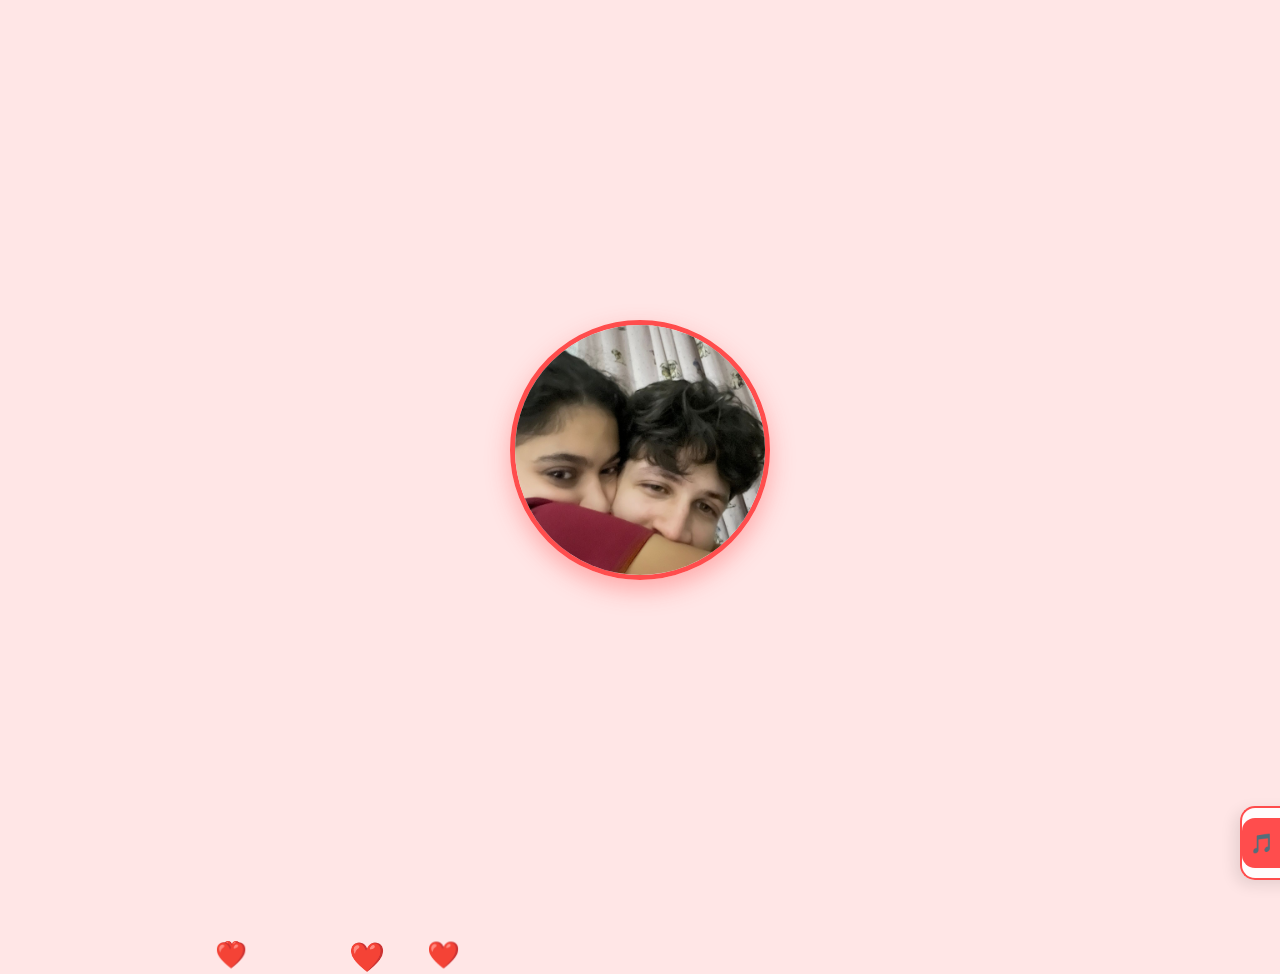
<file: index.html>
<!DOCTYPE html>
<html lang="pt-BR">
<head>
    <meta charset="UTF-8">
    <meta name="viewport" content="width=device-width, initial-scale=1.0">
    <title>Para Mirella ❤️</title>
    <link rel="stylesheet" href="css/style.css">
</head>
<body>
    <div id="hearts-container"></div>

    <div class="center-container">
        <img src="img/mi e eu .jpg" alt="Nossa foto" class="floating-img" id="botao-foto">
    </div>

    <div id="transition-overlay"></div>

    <div id="mini-player" class="mini-player closed">
        <button id="toggle-player" class="toggle-btn">🎵</button>
        <div class="player-content">
            <span>Nossa Música</span>
            <audio id="audio-track" controls loop>
                <source src="Taylor Swift - Wood (Lyrics).mp3" type="audio/mpeg">
                Seu navegador não suporta o elemento de áudio.
            </audio>
        </div>
    </div>

    <script src="js/script.js"></script>
</body>
</html>
</file>
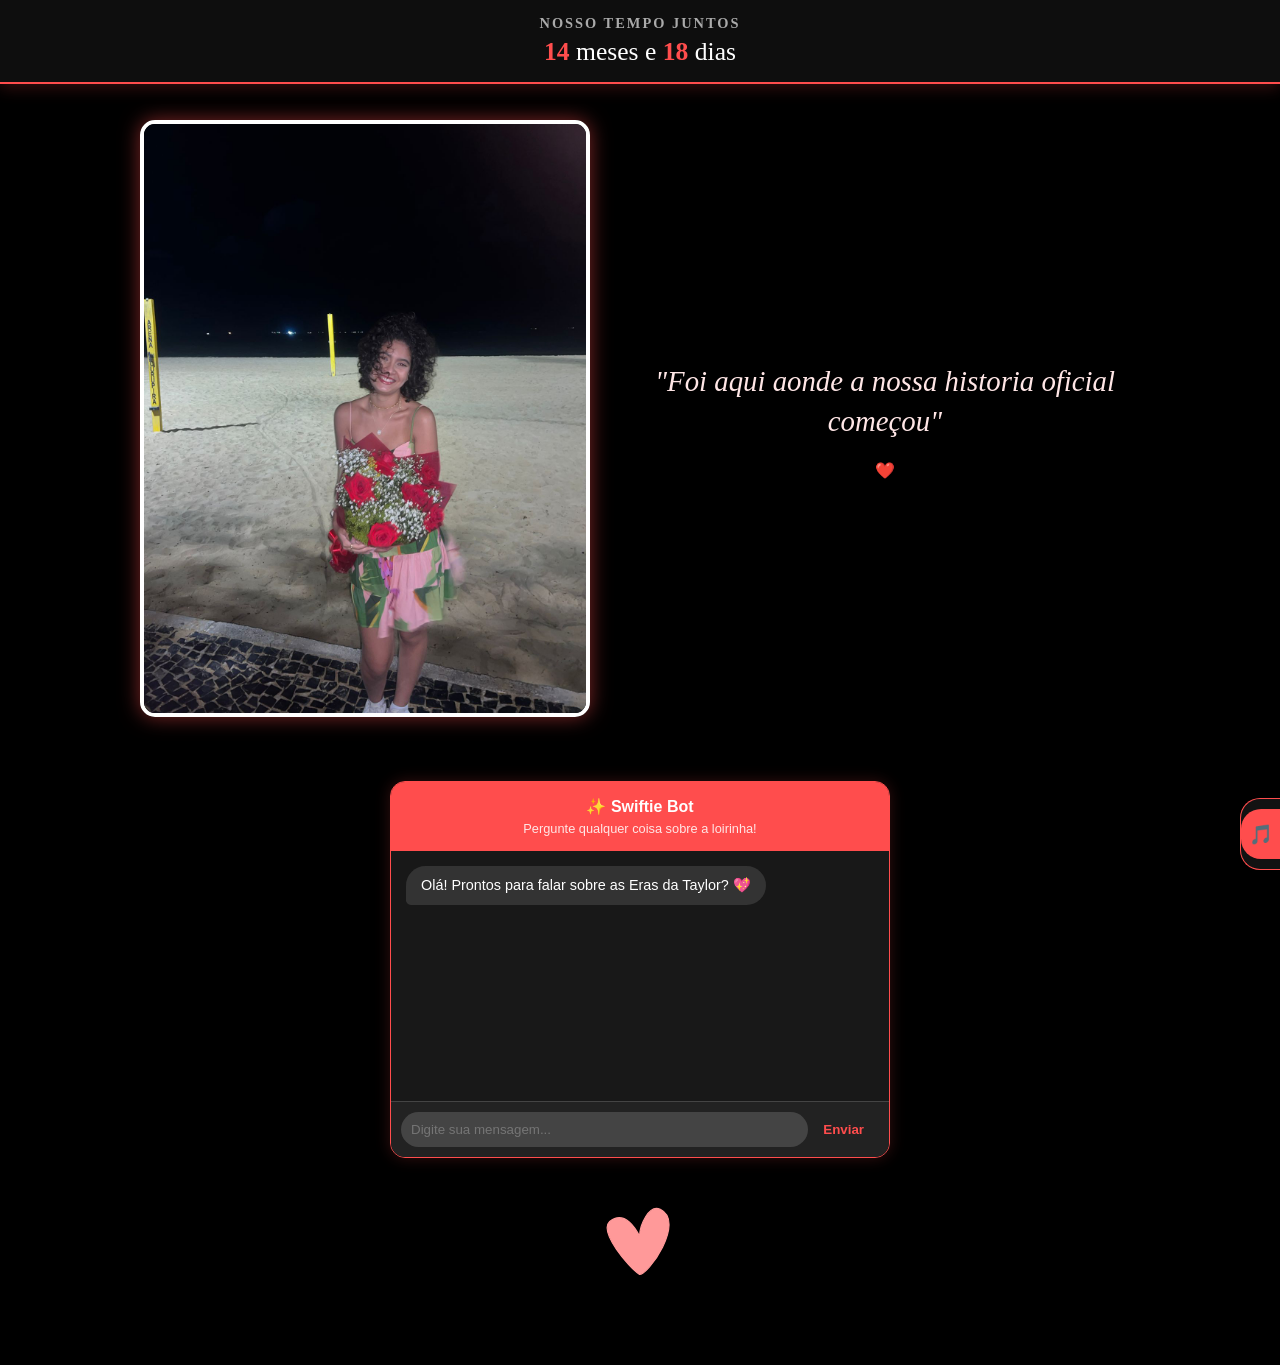
<file: pagina2.html>
<!DOCTYPE html>
<html lang="pt-BR">
<head>
    <meta charset="UTF-8">
    <meta name="viewport" content="width=device-width, initial-scale=1.0">
    <title>Nossa História ❤️</title>
    <link rel="stylesheet" href="css/style2.css">
</head>
<body>
    
    <div id="neon-bg-container"></div>

    <header class="fixed-counter">
        <div class="counter-content">
            <h3>Nosso Tempo Juntos</h3>
            <div id="contador" class="contador-box"></div>
        </div>
    </header>

    <main class="content-wrapper">
        <section class="pedido-section">
            <div class="pedido-container">
                <div class="foto-frame">
                    <img src="img/mi.jpg" alt="Foto do Pedido" class="img-pedido">
                </div>
                <div class="texto-wrapper">
                    <p class="legenda-pedido">
                        "Foi aqui aonde a nossa historia oficial começou"
                    </p>
                    <span class="coracao-divisor">❤️</span>
                </div>
            </div>
        </section>

        <section class="chat-section">
            <div class="chat-container">
                <div class="chat-header">
                    <h4>✨ Swiftie Bot</h4>
                    <p>Pergunte qualquer coisa sobre a loirinha!</p>
                </div>
                <div class="chat-messages" id="chat-messages">
                    <div class="message bot">Olá! Prontos para falar sobre as Eras da Taylor? 💖</div>
                </div>
                <div class="chat-input-area">
                    <input type="text" id="chat-input" placeholder="Digite sua mensagem...">
                    <button id="btn-enviar">Enviar</button>
                </div>
            </div>
        </section>
    </main>

    <div id="mini-player" class="mini-player closed">
        <button id="toggle-player" class="toggle-btn">🎵</button>
        <div class="player-content">
            <span>Nossa Música</span>
            <audio id="audio-track" controls loop>
                <source src="Taylor Swift - Wood (Lyrics).mp3" type="audio/mpeg">
                Seu navegador não suporta o elemento de áudio.
            </audio>
        </div>
    </div>

    <svg xmlns="http://www.w3.org/2000/svg" id="svg5" version="1.1" viewBox="0 0 502.98 108.61">
    <path id="heart" d="M213.35 29.43c19.41-15.19 33.68 10.86 37.73 18.82-.28-13.61 11.64-40.98 25.94-34.01 32.3 15.74-15.88 83.8-26.4 81.76-13.24-9-51.35-53.3-37.27-66.57Z" style="fill:#ff9999;stroke:#ff9999;stroke-width:1.5;stroke-linecap:butt;stroke-linejoin:miter;stroke-miterlimit:4;stroke-dasharray:none;stroke-opacity:1"/>
    <path  pathLength="1" id="line" d="M5.32 78.13c.96-.01 5-8.5 5.54-8.54.58-.05 6.1 8.51 7.1 8.51 3.66 0 9.29.06 10.71.05 2.53-.01 4.82-72.88 4.82-72.88l4.76 97.28 3.97-24.45 20.45-.22C64 77.86 77.1 63.66 78.36 63.8c1.31.15 6.68 14.08 7.94 14.07 2.3-.03 33.32.04 35.76.02.96 0 5-8.5 5.53-8.53.59-.05 6.1 8.51 7.1 8.5 3.66 0 9.3.07 10.72.06 2.53-.02 4.81-72.89 4.81-72.89l4.77 97.28 3.97-24.44s83.34-3.33 74.69 7.67c-8.65 11-45.3-42.94-31.65-53.58 25.6-19.96 49.96 36.94 40.26 36.5-12.2-.53 1.8-62.32 23.41-51.7 32.24 15.86-17.56 84.92-26.4 81.77-5.73-2.05-.68-21.68 31.4-26.58 26.65-6.42 29.5 2.35 52.62 7.11 2.53-.02 4.82-72.89 4.82-72.89l4.76 97.28 3.97-24.44 20.45-.22c1.31-.02 14.41-14.22 15.68-14.07 1.32.15 6.7 14.08 7.95 14.07 2.29-.03 33.32.04 35.76.02.95 0 5-8.5 5.53-8.54.58-.04 6.1 8.52 7.1 8.52 3.66 0 9.3.06 10.72.05 2.53-.02 4.81-72.89 4.81-72.89l4.77 97.28 3.97-24.44 20.45-.23c1.31-.01 14.4-14.22 15.68-14.07 1.32.16 6.69 14.09 7.94 14.07" />
    </svg>

    <script src="js/script2.js"></script>
</body>
</html>
</file>
<file: css/style.css>
/* Reseta as margens e define o fundo */
body, html {
    margin: 0;
    padding: 0;
    width: 100%;
    height: 100%;
    background-color: #ffe6e6; /* Um rosa bem clarinho */
    overflow: hidden; /* Esconde a barra de rolagem */
    display: flex;
    justify-content: center;
    align-items: center;
    font-family: Arial, sans-serif; /* Fonte padrão para o player */
}

/* Garante que a foto fique acima dos corações */
.center-container {
    z-index: 10;
    display: flex;
    justify-content: center;
    align-items: center;
}

/* Estilo e animação da bolinha da foto */
.floating-img {
    width: 250px; /* Tamanho padrão para PC */
    height: 250px;
    border-radius: 50%;
    object-fit: cover; /* Garante que a foto não fique esticada */
    border: 5px solid #ff4d4d;
    box-shadow: 0 10px 25px rgba(255, 77, 77, 0.4);
    cursor: pointer;
    animation: float 3s ease-in-out infinite; /* Animação de flutuar */
    transition: transform 0.3s, width 0.3s, height 0.3s; /* Transição suave na mudança de tamanho */
}

/* Efeito ao passar o mouse por cima */
.floating-img:hover {
    transform: scale(1.05);
}

/* Keyframes para fazer a imagem subir e descer */
@keyframes float {
    0% { transform: translateY(0px); }
    50% { transform: translateY(-20px); }
    100% { transform: translateY(0px); }
}

/* Estilo base dos corações gerados pelo JS */
.heart {
    position: absolute;
    top: -50px;
    color: #ff4d4d;
    user-select: none;
    z-index: 1;
    animation: fall linear forwards;
}

/* Keyframe para a queda dos corações */
@keyframes fall {
    to {
        transform: translateY(110vh) rotate(360deg);
    }
}

/* Tela preta de transição (começa como um ponto minúsculo no centro) */
#transition-overlay {
    position: fixed;
    top: 50%;
    left: 50%;
    width: 10px;
    height: 10px;
    background-color: black;
    border-radius: 50%;
    transform: translate(-50%, -50%) scale(0);
    z-index: 100;
    pointer-events: none;
    transition: transform 1s ease-in-out;
}

/* Classe adicionada no clique que faz o ponto preto cobrir tudo */
#transition-overlay.active {
    transform: translate(-50%, -50%) scale(300);
}

/* ===========================================
   NOVO: MINI PLAYER RETRÁTIL
============================================== */
.mini-player {
    position: fixed;
    bottom: 20px;
    right: 0; /* Posição quando aberto */
    background-color: rgba(255, 255, 255, 0.9);
    border: 2px solid #ff4d4d;
    border-right: none;
    border-radius: 15px 0 0 15px;
    display: flex;
    align-items: center;
    transition: transform 0.4s ease-in-out;
    z-index: 200; /* Acima dos corações e da foto, mas abaixo da transição preta */
    box-shadow: -5px 5px 15px rgba(0,0,0,0.1);
}

/* Classe que esconde o player jogando ele pra fora da tela à direita, deixando só o botão */
.mini-player.closed {
    transform: translateX(calc(100% - 40px));
}

.toggle-btn {
    background: #ff4d4d;
    border: none;
    width: 40px;
    height: 50px;
    border-radius: 13px 0 0 13px;
    color: white;
    font-size: 1.2rem;
    cursor: pointer;
    display: flex;
    justify-content: center;
    align-items: center;
    outline: none;
}

.player-content {
    padding: 10px 15px;
    display: flex;
    flex-direction: column;
    align-items: center;
    gap: 5px;
}

.player-content span {
    font-size: 0.8rem;
    color: #ff4d4d;
    font-weight: bold;
}

/* Estilizando o controle padrão de áudio */
audio {
    height: 30px;
    width: 200px; /* Largura padrão PC */
}

/* ===========================================
   NOVO: RESPONSIVIDADE (Celular)
============================================== */

/* Para telas menores que 768px (Tablets e Celulares em pé) */
@media (max-width: 768px) {
    .floating-img {
        width: 180px; /* Foto menor no celular */
        height: 180px;
    }
}

/* Para telas muito pequenas (menos de 400px) */
@media (max-width: 400px) {
    .floating-img {
        width: 150px;
        height: 150px;
        border-width: 3px; /* Borda mais fina */
    }
    
    /* Ajuste do player para não ocupar a tela toda */
    audio {
        width: 160px;
    }
}
</file>
<file: css/style2.css>
* {
    box-sizing: border-box;
    margin: 0;
    padding: 0;
}

body {
    background-color: #000;
    color: #fff;
    font-family: 'Georgia', serif;
    min-height: 100vh;
    overflow-x: hidden;
}

/* ===========================================
   FUNDO NEON
============================================== */
#neon-bg-container {
    position: fixed;
    top: 0;
    left: 0;
    width: 100%;
    height: 100%;
    z-index: -1; 
    pointer-events: none;
}

.neon-heart {
    position: absolute;
    color: transparent;
    text-shadow: 0 0 5px #ff4d4d, 0 0 10px #ff4d4d, 0 0 20px #ff4d4d;
    opacity: 0.3; 
    animation: floatUp linear infinite;
}

@keyframes floatUp {
    0% { transform: translateY(100vh) scale(0.8); opacity: 0; }
    20% { opacity: 0.4; }
    80% { opacity: 0.4; }
    100% { transform: translateY(-10vh) scale(1.2); opacity: 0; }
}

/* ===========================================
   CABEÇALHO E CONTADOR
============================================== */
.fixed-counter {
    position: fixed;
    top: 0;
    left: 0;
    width: 100%;
    background-color: rgba(15, 15, 15, 0.95);
    border-bottom: 2px solid #ff4d4d;
    z-index: 1000;
    padding: 15px 0;
    box-shadow: 0 4px 15px rgba(255, 77, 77, 0.2);
}

.counter-content {
    text-align: center;
    max-width: 1200px;
    margin: 0 auto;
    padding: 0 20px;
}

.fixed-counter h3 {
    color: #aaaaaa;
    font-size: 0.9rem;
    text-transform: uppercase;
    letter-spacing: 2px;
    margin-bottom: 5px;
}

.contador-box { font-size: 1.6rem; color: #fff; }
.numero { font-weight: bold; color: #ff4d4d; }

/* ===========================================
   CONTEÚDO PRINCIPAL E PEDIDO
============================================== */
.content-wrapper {
    padding-top: 120px; 
    padding-bottom: 40px; 
    display: flex;
    flex-direction: column;
    align-items: center;
    gap: 60px;
}

.pedido-section {
    width: 90%;
    max-width: 1000px;
}

.pedido-container {
    display: flex;
    align-items: center;
    justify-content: center;
    gap: 40px;
}

.foto-frame { flex: 1; max-width: 450px; }
.img-pedido {
    width: 100%;
    border-radius: 15px;
    border: 4px solid #fff;
    box-shadow: 0 0 20px rgba(255, 77, 77, 0.5); 
}

.texto-wrapper { flex: 1; text-align: center; }
.legenda-pedido {
    font-size: 1.8rem;
    line-height: 1.4;
    font-style: italic;
    color: #ffe6e6;
    margin-bottom: 20px;
}

/* ===========================================
   CHAT SWIFTIE BOT
============================================== */
.chat-section {
    width: 90%;
    max-width: 500px;
    font-family: 'Arial', sans-serif;
}

.chat-container {
    background-color: rgba(30, 30, 30, 0.8);
    border: 1px solid #ff4d4d;
    border-radius: 15px;
    overflow: hidden;
    box-shadow: 0 0 15px rgba(255, 77, 77, 0.2);
}

.chat-header {
    background-color: #ff4d4d;
    padding: 15px;
    text-align: center;
}

.chat-header h4 { margin-bottom: 5px; color: #fff; }
.chat-header p { font-size: 0.8rem; color: #ffe6e6; }

.chat-messages {
    height: 250px;
    overflow-y: auto;
    padding: 15px;
    display: flex;
    flex-direction: column;
    gap: 10px;
}

.message {
    max-width: 80%;
    padding: 10px 15px;
    border-radius: 20px;
    font-size: 0.9rem;
    line-height: 1.3;
}

.message.bot {
    background-color: #333;
    color: #fff;
    align-self: flex-start;
    border-bottom-left-radius: 5px;
}

.message.user {
    background-color: #ff4d4d;
    color: #fff;
    align-self: flex-end;
    border-bottom-right-radius: 5px;
}

.chat-input-area {
    display: flex;
    padding: 10px;
    background-color: #222;
    border-top: 1px solid #444;
}

#chat-input {
    flex: 1;
    padding: 10px;
    border-radius: 20px;
    border: none;
    outline: none;
    background-color: #444;
    color: #fff;
}

#btn-enviar {
    background-color: transparent;
    color: #ff4d4d;
    border: none;
    padding: 0 15px;
    font-weight: bold;
    cursor: pointer;
}

/* ===========================================
   MINI PLAYER RETRÁTIL
============================================== */
.mini-player {
    position: fixed;
    bottom: 30px;
    right: 0; 
    background-color: rgba(20, 20, 20, 0.95);
    border: 1px solid #ff4d4d;
    border-right: none;
    border-radius: 20px 0 0 20px;
    display: flex;
    align-items: center;
    transition: transform 0.4s ease-in-out;
    z-index: 2000;
    box-shadow: -5px 5px 15px rgba(0,0,0,0.5);
}

.mini-player.closed {
    transform: translateX(calc(100% - 40px));
}

.toggle-btn {
    background: #ff4d4d;
    border: none;
    width: 40px;
    height: 50px;
    border-radius: 20px 0 0 20px;
    color: white;
    font-size: 1.2rem;
    cursor: pointer;
    display: flex;
    justify-content: center;
    align-items: center;
}

.player-content {
    padding: 10px 20px;
    display: flex;
    flex-direction: column;
    align-items: center;
    gap: 5px;
}

.player-content span {
    font-family: 'Arial', sans-serif;
    font-size: 0.8rem;
    color: #aaaaaa;
}

audio {
    height: 30px;
    width: 200px;
}

/* ===========================================
   LINHA DO CORAÇÃO ANIMADO (SVG)
============================================== */
#svg5 {
    display: block;
    margin: 0 auto 80px auto; 
    width: 90%;
    max-width: 400px; 
    overflow: visible;
}

svg path#line {
    fill: none;
    stroke: #e00000;
    stroke-width: 2;
    stroke-linecap: butt;
    stroke-linejoin: round;
    stroke-miterlimit: 4;
    stroke-dasharray:none;
    stroke-opacity: 1;
    stroke-dasharray: 1;
    stroke-dashoffset: 1;
    animation: dash 4s linear infinite;
}

svg path#heart {
    transform-origin: 50% 50%;
    animation: blink 4s linear infinite;
}

@keyframes dash {
    0% { stroke-dashoffset: 1; }
    80% { stroke-dashoffset: 0; }
    100% { stroke-dashoffset: 0; }
}

@keyframes blink {
    0% { opacity: 0; transform: scale(0); }
    60% { opacity: 0; transform: scale(0); }
    70% { opacity: 1; transform: scale(1.2); }
    75% { opacity: 1; transform: scale(1.0); }
    80% { opacity: 1; transform: scale(1.2); }
    85% { opacity: 1; transform: scale(1.0); }
    100% { opacity: 0; transform: scale(1.0); }
}

/* ===========================================
   RESPONSIVIDADE (Celular)
============================================== */
@media (max-width: 768px) {
    .pedido-container { flex-direction: column; gap: 20px; }
    .foto-frame { width: 100%; max-width: 350px; }
    .legenda-pedido { font-size: 1.4rem; padding: 0 10px; }
    .content-wrapper { padding-top: 110px; }
    
    audio { width: 150px; }
}

/* ===========================================
   DIA DOS NAMORADOS (Surpresa)
============================================== */
@import url(https://fonts.googleapis.com/css?family=Shadows+Into+Light);

#valentine-overlay {
    display: none; 
    position: fixed;
    top: 0; left: 0;
    width: 100%; height: 100%;
    background-color: #ffe6e6;
    z-index: 9999; 
}

.val-table {
    display: table;
    width: 100%;
    height: 100vh;
    table-layout: fixed;
}

.val-cell {
    display: table-cell;
    vertical-align: middle;
    font-family: 'Shadows Into Light', cursive;
    color: #111;
}

.val-wrapper {
    width: 90vmin;
    height: 90vmin;
    position: relative;
    margin: 5vmin auto;
}

@-webkit-keyframes throb {
    0% { -webkit-transform: scale(1); }
    35% { -webkit-transform: scale(1.2); }
    85% { -webkit-transform: scale(1); }
}

@keyframes throb {
    0% { transform: scale(1); }
    35% { transform: scale(1.2); }
    85% { transform: scale(1); }
}

.val-wrapper.throb {
    -webkit-animation: throb 0.5s infinite;
    animation: throb 0.5s infinite;
    animation-delay: 0.8s;
}

.val-wrapper input[type="checkbox"] {
    display: none;
}

/* CORREÇÃO DE RESPONSIVIDADE AQUI (Tamanho da fonte menor para caber "você") */
.val-wrapper input[type="checkbox"] + label {
    width: 30vmin; height: 30vmin;
    line-height: 30vmin;
    display: inline-block;
    position: absolute;
    font-size: 10vmin; /* Era 30vmin, agora cabe no celular! */
    text-align: center;
    transition: all 1s ease;
    text-shadow: 1vmin 1vmin 5vmin rgba(0,0,0,0.5);
}

.val-wrapper label:hover {
    color: #c32a2a;
    cursor: pointer;
}

.val-wrapper #ck1 + label,
.val-wrapper #ck2 + label {
    border-radius: 50%;
    top: 0;
}

.val-wrapper #ck1:checked + label,
.val-wrapper #ck2:checked + label,
.val-wrapper #ck3:checked + label {
    background: #c32a2a;
    font-size: 0;
    transition: all 1s ease;
}

.val-wrapper #ck1 + label { left: 0; }
.val-wrapper #ck2 + label { right: 10vmin; }

.val-wrapper #ck1:checked + label,
.val-wrapper #ck2:checked + label {
    width: 54vmin; height: 54vmin;
    border-radius: 50%;
    line-height: 54vmin;
}

.val-wrapper #ck2:checked + label { right: 0; }

.val-wrapper #ck3 + label {
    bottom: 5vmin; left: 50%;
    margin: 0 -9vmin;
    background-color: transparent;
}

.val-wrapper #ck3:checked + label {
    width: 49.5vmin; height: 49.5vmin;
    bottom: 17.28vmin; left: 29.16vmin;
    transform: rotate(45deg);
    line-height: 4.86vmin;
}

.val-wrapper span {
    display: inline-block;
    text-align: left;
    position: absolute;
    bottom: 0vmin; left: 0vmin;
    margin-bottom: -3vmin;
    font-size: 5vmin;
    color: #999;
    pointer-events: none; 
}

/* ===========================================
   ESTILO DA CARTA MENSAL (DIA 17)
============================================== */
.letter-overlay {
    position: fixed;
    top: 0;
    left: 0;
    width: 100%;
    height: 100%;
    background-color: rgba(0, 0, 0, 0.85);
    display: flex;
    justify-content: center;
    align-items: center;
    z-index: 3000; 
    padding: 20px;
}

.letter-paper {
    background-color: #fff9f0; 
    width: 90%;
    max-width: 500px;
    padding: 40px;
    border-radius: 5px;
    box-shadow: 0 10px 30px rgba(0,0,0,0.5);
    position: relative;
    font-family: 'Georgia', serif;
    color: #333;
    line-height: 1.6;
    transform: rotate(-1deg); 
    animation: fadeInLetter 0.8s ease-out;
}

@keyframes fadeInLetter {
    from { opacity: 0; transform: translateY(20px) rotate(0deg); }
    to { opacity: 1; transform: translateY(0px) rotate(-1deg); }
}

.letter-header {
    text-align: right;
    font-style: italic;
    margin-bottom: 20px;
    color: #777;
    font-size: 0.9rem;
}

.letter-content {
    font-size: 1.1rem;
    white-space: pre-wrap; 
}

.letter-footer {
    margin-top: 30px;
    text-align: center;
    font-weight: bold;
    color: #ff4d4d;
}

.close-letter-btn {
    margin-top: 20px;
    background: #ff4d4d;
    color: white;
    border: none;
    padding: 10px 20px;
    border-radius: 20px;
    cursor: pointer;
    font-family: 'Arial', sans-serif;
    display: block;
    margin-left: auto;
    margin-right: auto;
}

@media (max-width: 480px) {
    .letter-paper {
        padding: 25px;
        font-size: 0.95rem;
    }
}
</file>
